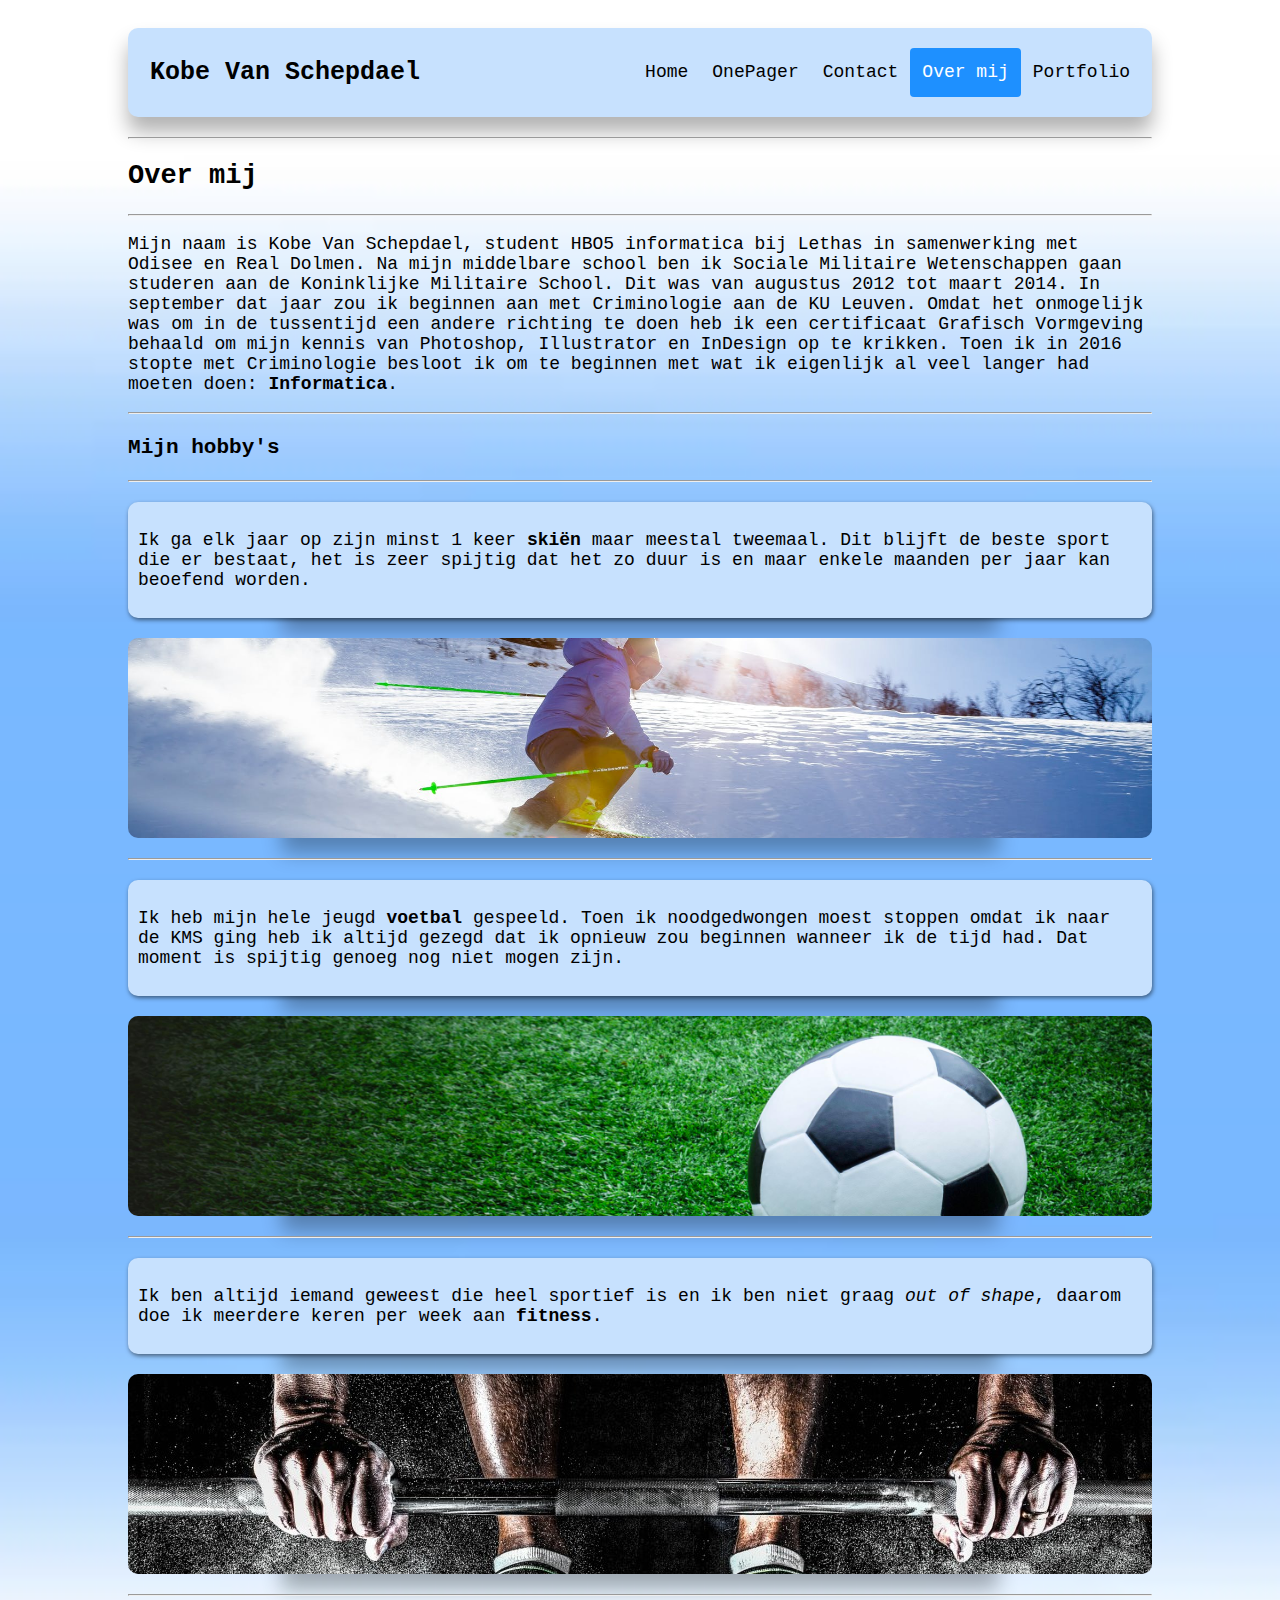
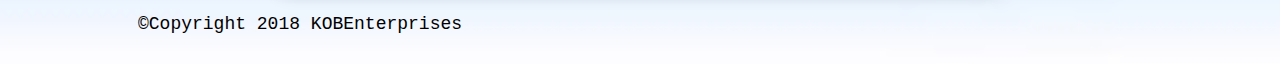
<file: Website/Index.html>
<!DOCTYPE HTML>
<html>
    <head>
    <meta charset="utf-8"/>
    <title>Kobe Van Schepdael</title>
    <link href="css/index.css" type="text/css" rel="stylesheet">
    <link href="css/header.css" type="text/css" rel="stylesheet"> 
    <style>
        body{
            background-image: url(images/testbg.jpg);
            background-size: cover;
        }
        #ski{
            background-image: url(images/ski.jpg);
        }
        #voetbal{
            background-image: url(images/voetbal.jpg);
        }
        #fitness{
            background-image: url(images/fitness.jpg);
        }
        
    </style>
    </head>
    <body>
    <header class="fixed">
  <a href="https://www.facebook.com/Guukboii" target="_blank" class="logo">Kobe Van Schepdael</a>
  <div class="header-right">
    <a href="web/home.html">Home</a>
    <a href="web/onepager.html">OnePager</a>
    <a href="web/contact.html">Contact</a>
    <a class="active" href="#about">Over mij</a>
    <a href="web/portfolio.html">Portfolio</a>
  </div>
</header>
        <hr>
    <main><article>
        <h2>Over mij</h2>
        <hr>
        <p>Mijn naam is Kobe Van Schepdael, student HBO5 informatica bij Lethas in samenwerking met Odisee en Real Dolmen. Na mijn middelbare school ben ik Sociale Militaire Wetenschappen gaan studeren aan de Koninklijke Militaire School. Dit was van augustus 2012 tot maart 2014. In september dat jaar zou ik beginnen aan met Criminologie aan de KU Leuven. Omdat het onmogelijk was om in de tussentijd een andere richting te doen heb ik een certificaat Grafisch Vormgeving behaald om mijn kennis van Photoshop, Illustrator en InDesign op te krikken. Toen ik in 2016 stopte met Criminologie besloot ik om te beginnen met wat ik eigenlijk al veel langer had moeten doen: <b>Informatica</b>.</p>   
        <hr>
        <h3>Mijn hobby's</h3>
        <hr>
        <div id="text"><p>Ik ga elk jaar op zijn minst 1 keer <b>skiën</b> maar meestal tweemaal. Dit blijft de beste sport die er bestaat, het is zeer spijtig dat het zo duur is en maar enkele maanden per jaar kan beoefend worden. </p>
        </div>
        <div id="ski"></div>
        <hr>
        <div id="text"><p>Ik heb mijn hele jeugd <b>voetbal</b> gespeeld. Toen ik noodgedwongen moest stoppen omdat ik naar de KMS ging heb ik altijd gezegd dat ik opnieuw zou beginnen wanneer ik de tijd had. Dat moment is spijtig genoeg nog niet mogen zijn.</p></div>
        <div id="voetbal"></div>
        <hr>
        <div id="text"><p>Ik ben altijd iemand geweest die heel sportief is en ik ben niet graag <i>out of shape</i>, daarom doe ik meerdere keren per week aan <b>fitness</b>.</p></div>
        <div id="fitness"></div>
        <hr>
      </article>
    </main>

    <footer>
      <p>©Copyright 2018 KOBEnterprises</p>
    </footer>
    </body>
</html>
</file>
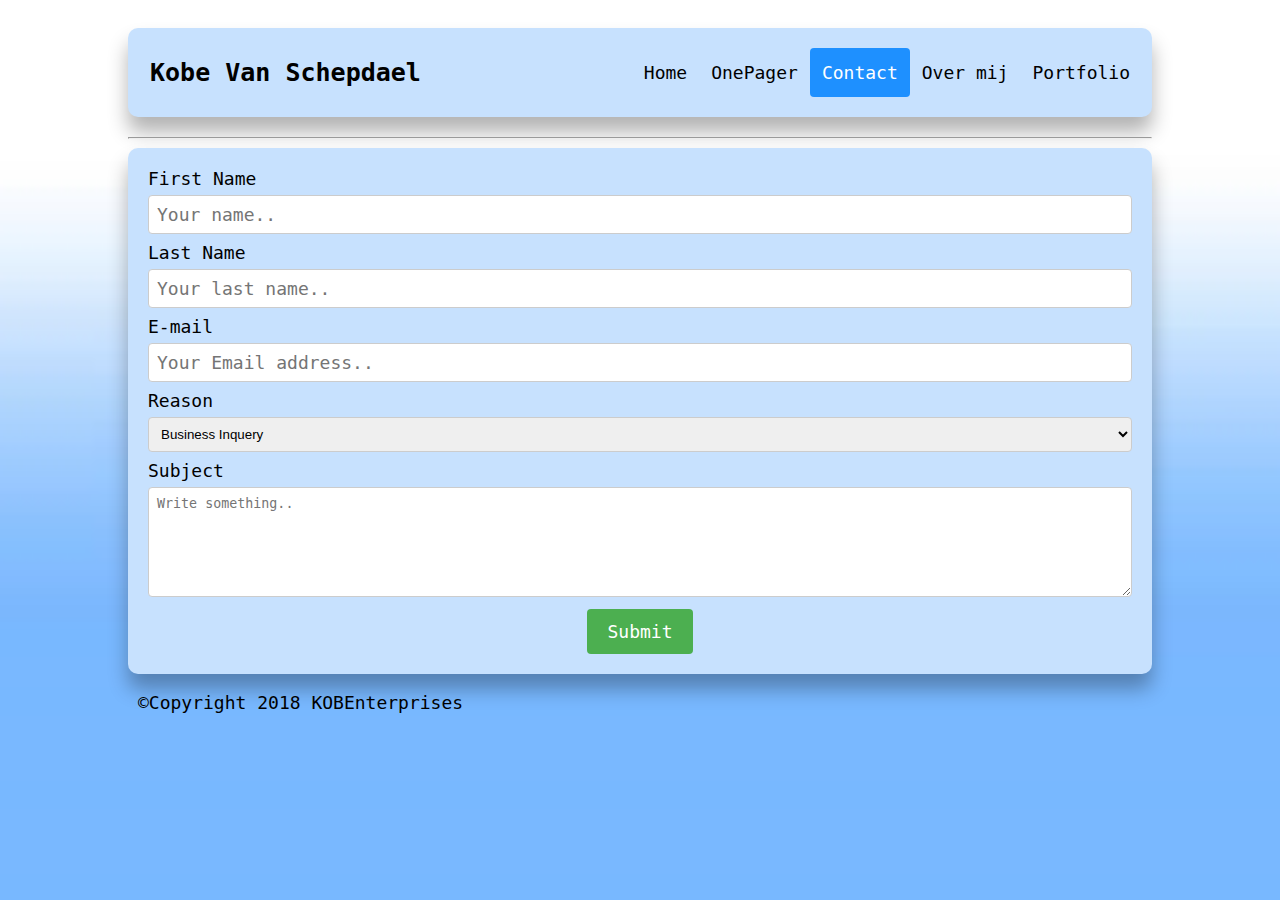
<file: Website/web/contact.html>
<!DOCTYPE HTML>
<html>
    <head>
    <meta charset="utf-8"/>
    <title>Kobe Van Schepdael</title>
    <link href="../css/index.css" type="text/css" rel="stylesheet">
    <link href="../css/header.css" type="text/css" rel="stylesheet">
    <link href="../css/contact.css" type="text/css" rel="stylesheet"> 
    <script src=../js/jQuery3.3.1.js></script>
    <script src=../js/submit.js></script>
    <style>
        body{
            background-image: url(../images/testbg.jpg);
            background-size: cover;
        }     
    </style>
    </head>
    <body>
    <header>
  <a href="https://www.facebook.com/Guukboii" target="_blank" class="logo">Kobe Van Schepdael</a>
  <div class="header-right">
    <a href="../web/home.html">Home</a>
    <a href="../web/onepager.html">OnePager</a>
    <a class="active" href="#contact">Contact</a>
    <a href="../Index.html">Over mij</a>
    <a href="portfolio.html">Portfolio</a>
  </div>
    </header>
        <hr>
<article>
        <div class="container">
  <form target="frame">

    <label for="first_name">First Name</label>
    <input type="text" id="fname" name="firstname" placeholder="Your name..">

    <label for="last_name">Last Name</label>
    <input type="text" id="lname" name="lastname" placeholder="Your last name..">
      
    <label for="email">E-mail</label>
    <input type="email" id="email" name="email" placeholder="Your Email address..">

    <label for="Reason">Reason</label>
    <select id="reason" name="reason">
      <option value="Business">Business Inquery</option>
      <option value="Casual">Casual Question</option>
      <option value="Other">Other</option>
    </select>

    <label for="subject">Subject</label>
    <textarea id="subject" name="subject" placeholder="Write something.." style="height:110px"></textarea>
    
    <center><input id="submit" type="submit" value="Submit"></center>

  </form>
</div>
</article>
<iframe name="frame"></iframe>
    <footer>
      <p>©Copyright 2018 KOBEnterprises</p>
    </footer>
    </body>
</html>
</file>
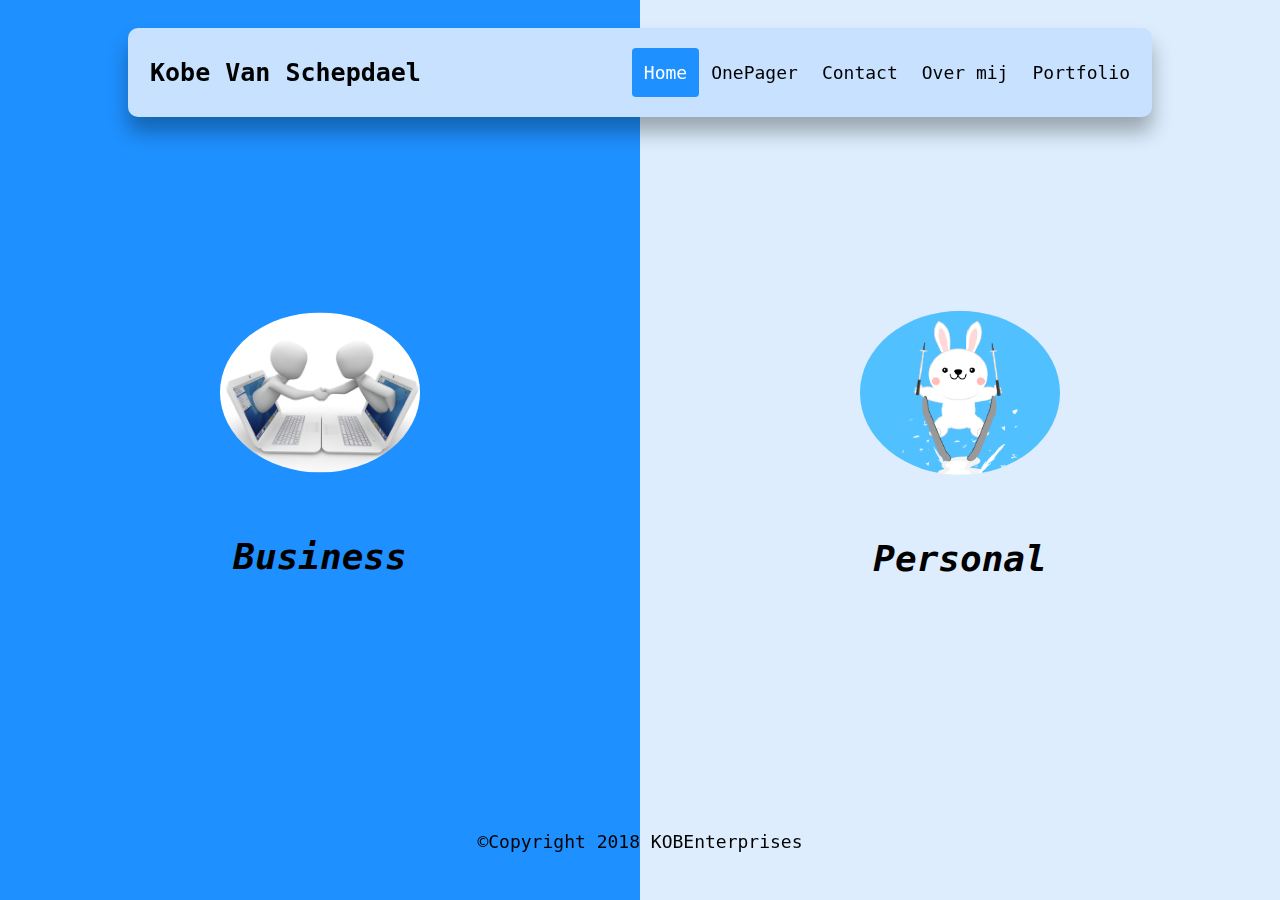
<file: Website/web/home.html>
<!DOCTYPE HTML>
<html>
    <head>
    <meta charset="utf-8"/>
    <title>Kobe Van Schepdael</title>
    <link href="../css/header.css" type="text/css" rel="stylesheet">
    <link href="../css/home.css" type="text/css" rel="stylesheet">
    <link href="../css/index.css" type="text/css" rel="stylesheet">
    <style>
            background-color: white;
        }
        footer{
            position: absolute;
            right: 0;
            bottom: 0;
            left: 0;
            padding: 1rem;
            background-color: 
        }
    </style>
    </head>
    <body>
    
<header>
  <a href="https://www.facebook.com/Guukboii" target="_blank" class="logo">Kobe Van Schepdael</a>
  <div class="header-right">
    <a class="active" href="#home">Home</a>
    <a href="onepager.html">OnePager</a>
    <a href="contact.html">Contact</a>
    <a href="../Index.html">Over mij</a>
    <a href="portfolio.html">Portfolio</a>
  </div>
</header>
<div class="split left">
  <div class="centered">
    <a href="portfolio.html"><img id="img" src="../images/business2.jpg" alt="rd"></a>
    <h2><b><i>Business</i></b></h2>
  </div>
</div>

<div class="split right">
  <div class="centered">
      <a href="../Index.html"><img id="img" src="../images/ski2.jpg" alt="shirt"></a>
    <h2><b><i>Personal</i></b></h2>
  </div>
</div>
<footer>
      <p>©Copyright 2018 KOBEnterprises</p>
</footer>
    </body>
</html>
</file>
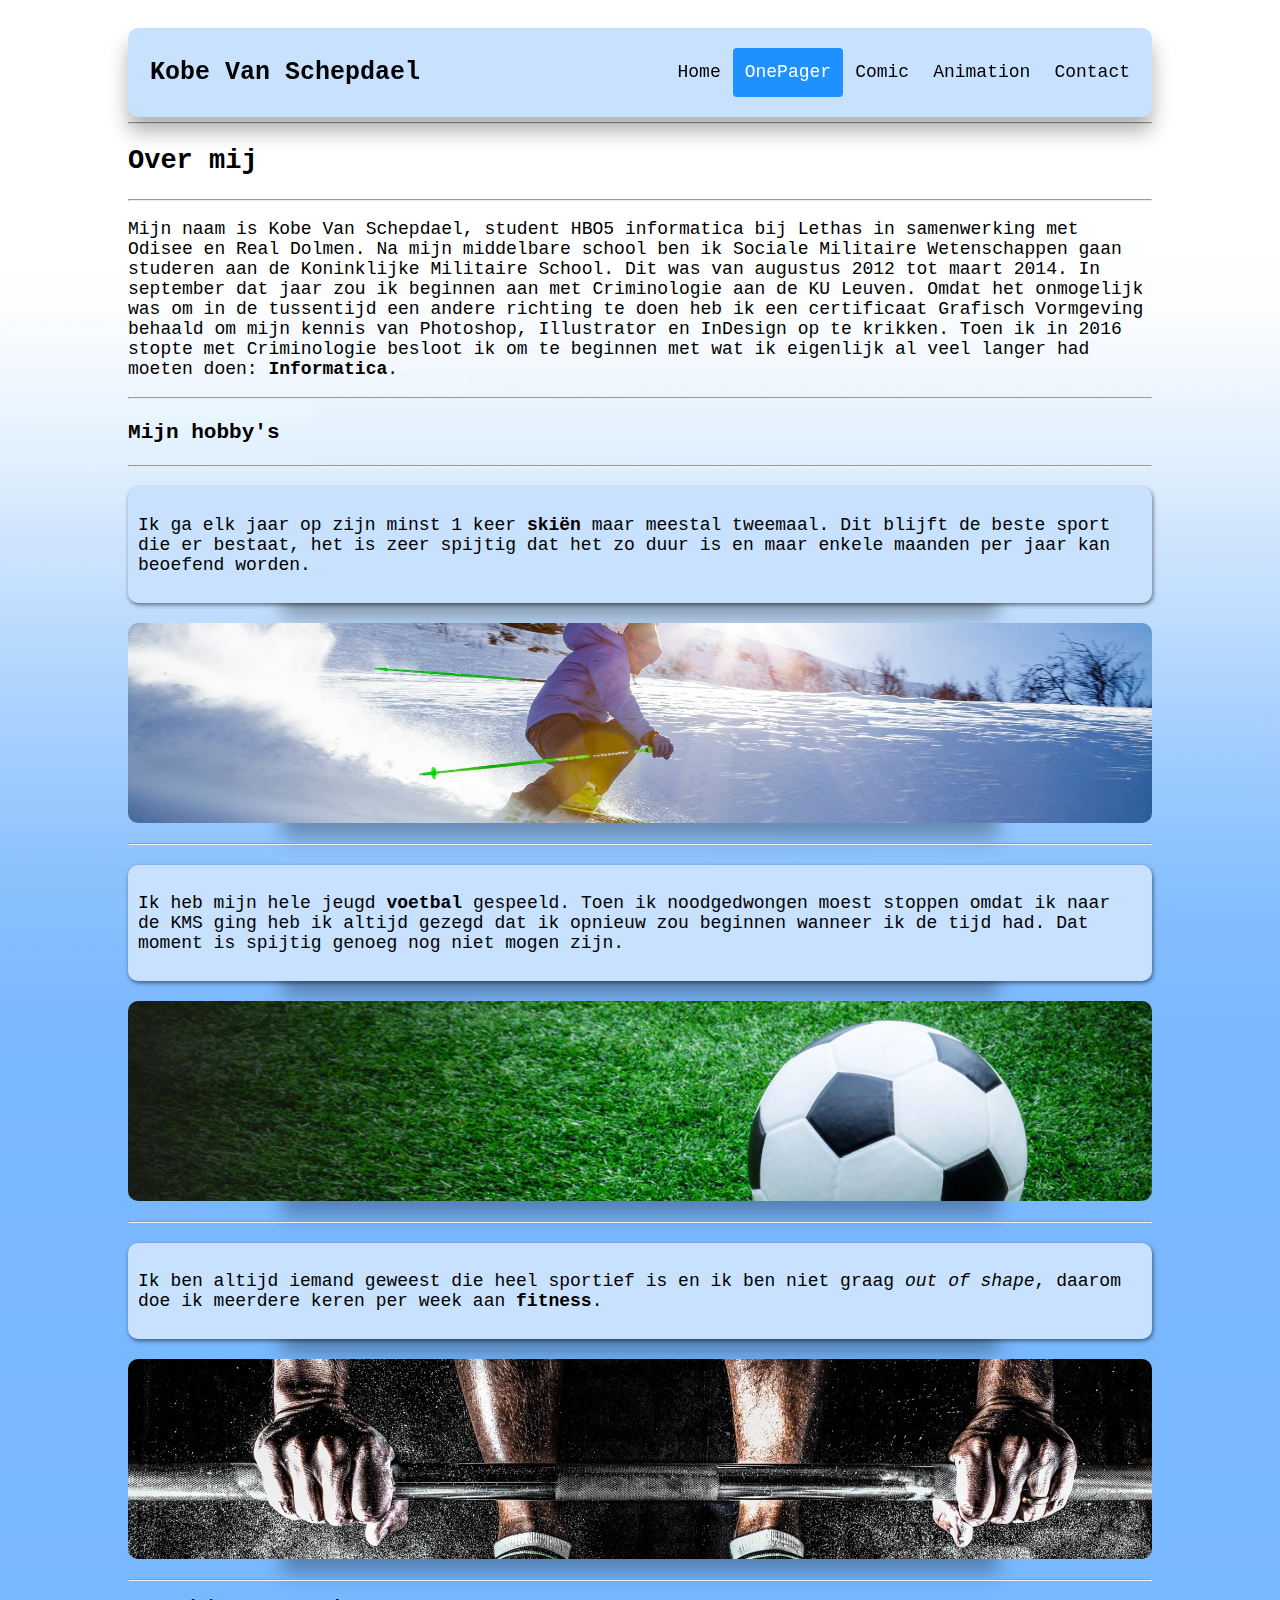
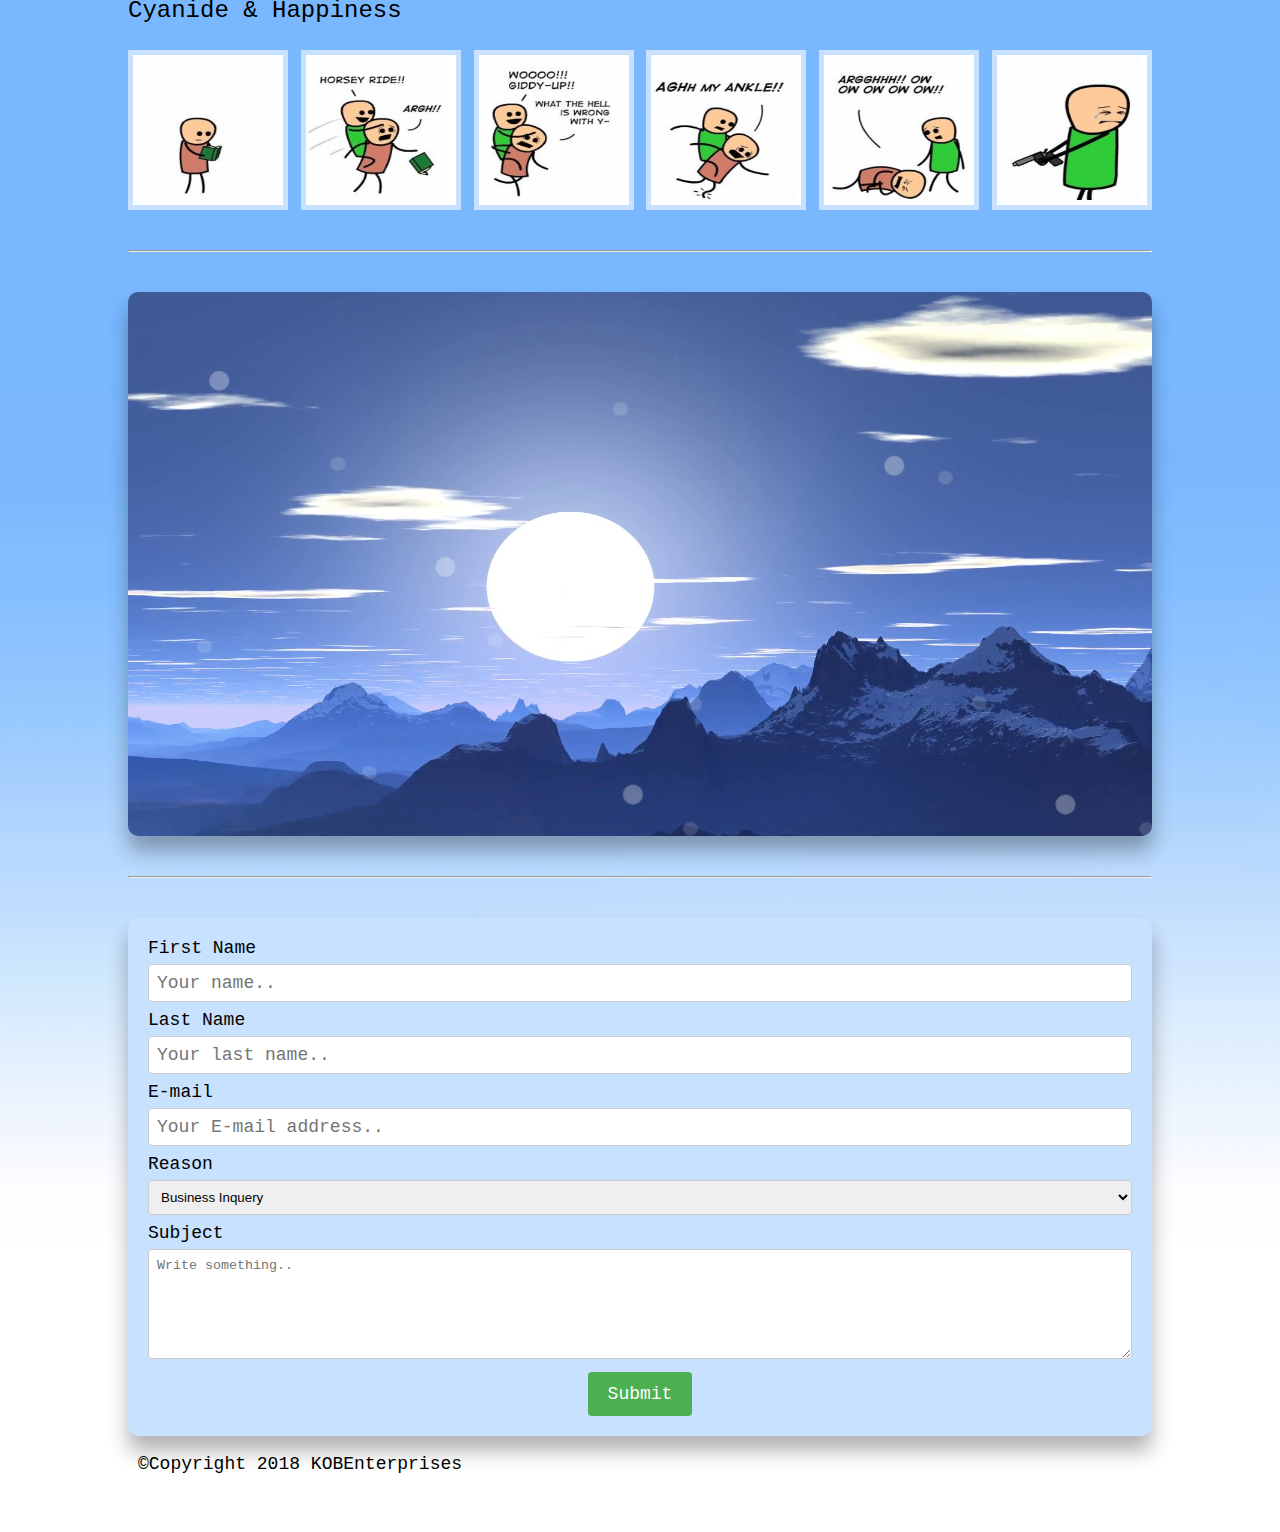
<file: Website/web/onepager.html>
<!DOCTYPE HTML>
<html>
    <head>
    <meta charset="utf-8"/>
    <title>Kobe Van Schepdael</title>
    <link href="../css/index.css" type="text/css" rel="stylesheet">
    <link href="../css/header.css" type="text/css" rel="stylesheet"> 
    <link href="../css/contact.css" type="text/css" rel="stylesheet">
    <link href="../css/onepager.css" type="text/css" rel="stylesheet">
    <link href="../css/style.css" type="text/css" rel="stylesheet">
    <script src=../js/jQuery3.3.1.js></script>
    <script src=../js/submit.js></script>
    <style>
        body{
            background-image: url(../images/testbg.jpg);
            background-size: cover;
        }
        #ski{
            background-image: url(../images/ski.jpg);
        }
        #voetbal{
            background-image: url(../images/voetbal.jpg);
        }
        #fitness{
            background-image: url(../images/fitness.jpg);
        }
        
    </style>
    </head>
    <body id="uptop">
    <header class="fixed">
  <a href="https://www.facebook.com/Guukboii" target="_blank" class="logo">Kobe Van Schepdael</a>
  <div class="header-right">
    <a href="home.html">Home</a>
    <a class="active" href="#uptop">OnePager</a>
    <a href="#cyh">Comic</a>
    <a href="#anim">Animation</a>
    <a href="#contactform">Contact</a>
    
  </div>
</header>
        
<main>
    <div>
    </div>
    <article>
        <hr>
        <h2>Over mij</h2>
        <hr>
        <p>Mijn naam is Kobe Van Schepdael, student HBO5 informatica bij Lethas in samenwerking met Odisee en Real Dolmen. Na mijn middelbare school ben ik Sociale Militaire Wetenschappen gaan studeren aan de Koninklijke Militaire School. Dit was van augustus 2012 tot maart 2014. In september dat jaar zou ik beginnen aan met Criminologie aan de KU Leuven. Omdat het onmogelijk was om in de tussentijd een andere richting te doen heb ik een certificaat Grafisch Vormgeving behaald om mijn kennis van Photoshop, Illustrator en InDesign op te krikken. Toen ik in 2016 stopte met Criminologie besloot ik om te beginnen met wat ik eigenlijk al veel langer had moeten doen: <b>Informatica</b>.</p>   
        <hr>
        <h3>Mijn hobby's</h3>
        <hr>
        <div id="text"><p>Ik ga elk jaar op zijn minst 1 keer <b>skiën</b> maar meestal tweemaal. Dit blijft de beste sport die er bestaat, het is zeer spijtig dat het zo duur is en maar enkele maanden per jaar kan beoefend worden. </p>
        </div>
        <div id="ski"></div>
        <hr>
        <div id="text"><p>Ik heb mijn hele jeugd <b>voetbal</b> gespeeld. Toen ik noodgedwongen moest stoppen omdat ik naar de KMS ging heb ik altijd gezegd dat ik opnieuw zou beginnen wanneer ik de tijd had. Dat moment is spijtig genoeg nog niet mogen zijn.</p></div>
        <div id="voetbal"></div>
        <hr>
        <div id="text"><p>Ik ben altijd iemand geweest die heel sportief is en ik ben niet graag <i>out of shape</i>, daarom doe ik meerdere keren per week aan <b id="cyh">fitness</b>.</p></div>
        <div id="fitness"></div>
        <hr>
        <h1>Cyanide & Happiness</h1>
            <ul class="flex-container space">
                <li class="flex-item"><img src=../images/cyh/1.jpg></li>
                <li class="flex-item"><img src=../images/cyh/2.jpg></li>
                <li class="flex-item"><img src=../images/cyh/3.jpg></li>
                <li class="flex-item"><img src=../images/cyh/4.jpg></li>
                <li class="flex-item"><img src=../images/cyh/5.jpg></li>
                <li class="flex-item"><img src=../images/cyh/6.jpg></li>
            </ul>
        <hr  id="anim">
<div class="anim">
	<div class="birdcontainerone">
		<div class="birdone"></div>
	</div>
	
	<div class="birdcontainertwo">
		<div class="birdtwo"></div>
	</div>
	
	<div class="birdcontainerthree">
		<div class="birdthree"></div>
	</div>
	
	<div class="birdcontainerfour">
		<div class="birdfour"></div>
	</div>
	    <div class="snow">
        <svg xmlns="http://www.w3.org/2000/svg" viewBox="0 0 1024 1536" preserveAspectRatio="xMidYMax slice">
		    <g fill="#FFF" fill-opacity=".15" transform="translate(55 42)">
			   <g id="snow-bottom-layer">
				  <ellipse cx="6" cy="1009.5" rx="6" ry="5.5"/>
				  <ellipse cx="138" cy="1110.5" rx="6" ry="5.5"/>
				  <ellipse cx="398" cy="1055.5" rx="6" ry="5.5"/>
				  <ellipse cx="719" cy="1284.5" rx="6" ry="5.5"/>
				  <ellipse cx="760" cy="1155.5" rx="6" ry="5.5"/>
				  <ellipse cx="635" cy="1459.5" rx="6" ry="5.5"/>
				  <ellipse cx="478" cy="1335.5" rx="6" ry="5.5"/>
				  <ellipse cx="322" cy="1414.5" rx="6" ry="5.5"/>
				  <ellipse cx="247" cy="1234.5" rx="6" ry="5.5"/>
				  <ellipse cx="154" cy="1425.5" rx="6" ry="5.5"/>
				  <ellipse cx="731" cy="773.5" rx="6" ry="5.5"/>
				  <ellipse cx="599" cy="874.5" rx="6" ry="5.5"/>
				  <ellipse cx="339" cy="819.5" rx="6" ry="5.5"/>
				  <ellipse cx="239" cy="1004.5" rx="6" ry="5.5"/>
				  <ellipse cx="113" cy="863.5" rx="6" ry="5.5"/>
				  <ellipse cx="102" cy="1223.5" rx="6" ry="5.5"/>
				  <ellipse cx="395" cy="1155.5" rx="6" ry="5.5"/>
				  <ellipse cx="826" cy="943.5" rx="6" ry="5.5"/>
				  <ellipse cx="626" cy="1054.5" rx="6" ry="5.5"/>
				  <ellipse cx="887" cy="1366.5" rx="6" ry="5.5"/>
				  <ellipse cx="6" cy="241.5" rx="6" ry="5.5"/>
				  <ellipse cx="138" cy="342.5" rx="6" ry="5.5"/>
				  <ellipse cx="398" cy="287.5" rx="6" ry="5.5"/>
				  <ellipse cx="719" cy="516.5" rx="6" ry="5.5"/>
				  <ellipse cx="760" cy="387.5" rx="6" ry="5.5"/>
				  <ellipse cx="635" cy="691.5" rx="6" ry="5.5"/>
				  <ellipse cx="478" cy="567.5" rx="6" ry="5.5"/>
				  <ellipse cx="322" cy="646.5" rx="6" ry="5.5"/>
				  <ellipse cx="247" cy="466.5" rx="6" ry="5.5"/>
				  <ellipse cx="154" cy="657.5" rx="6" ry="5.5"/>
				  <ellipse cx="731" cy="5.5" rx="6" ry="5.5"/>
				  <ellipse cx="599" cy="106.5" rx="6" ry="5.5"/>
				  <ellipse cx="339" cy="51.5" rx="6" ry="5.5"/>
				  <ellipse cx="239" cy="236.5" rx="6" ry="5.5"/>
				  <ellipse cx="113" cy="95.5" rx="6" ry="5.5"/>
				  <ellipse cx="102" cy="455.5" rx="6" ry="5.5"/>
				  <ellipse cx="395" cy="387.5" rx="6" ry="5.5"/>
				  <ellipse cx="826" cy="175.5" rx="6" ry="5.5"/>
				  <ellipse cx="626" cy="286.5" rx="6" ry="5.5"/>
				  <ellipse cx="887" cy="598.5" rx="6" ry="5.5"/>
			   </g>
		    </g>
		    <g fill="#FFF" fill-opacity=".3" transform="translate(65 63)">
			   <g id="snow-top-layer">
				  <circle cx="8" cy="776" r="8"/>
				  <circle cx="189" cy="925" r="8"/>
				  <circle cx="548" cy="844" r="8"/>
				  <circle cx="685" cy="1115" r="8"/>
				  <circle cx="858" cy="909" r="8"/>
				  <circle cx="874" cy="1438" r="8" transform="rotate(180 874 1438)"/>
				  <circle cx="657" cy="1256" r="8" transform="rotate(180 657 1256)"/>
				  <circle cx="443" cy="1372" r="8" transform="rotate(180 443 1372)"/>
				  <circle cx="339" cy="1107" r="8" transform="rotate(180 339 1107)"/>
				  <circle cx="24" cy="1305" r="8" transform="rotate(180 24 1305)"/>
				  <circle cx="8" cy="8" r="8"/>
				  <circle cx="189" cy="157" r="8"/>
				  <circle cx="548" cy="76" r="8"/>
				  <circle cx="685" cy="347" r="8"/>
				  <circle cx="858" cy="141" r="8"/>
				  <circle cx="874" cy="670" r="8" transform="rotate(180 874 670)"/>
				  <circle cx="657" cy="488" r="8" transform="rotate(180 657 488)"/>
				  <circle cx="443" cy="604" r="8" transform="rotate(180 443 604)"/>
				  <circle cx="339" cy="339" r="8" transform="rotate(180 339 339)"/>
				  <circle cx="24" cy="537" r="8" transform="rotate(180 24 537)"/>
			   </g>
		    </g>
		</svg>
    </div>
</div>
        <hr id="contactform">
<div class="container">
  <form target="frame">

    <label for="fname">First Name</label>
    <input type="text" id="fname" name="firstname" placeholder="Your name..">

    <label for="lname">Last Name</label>
    <input type="text" id="lname" name="lastname" placeholder="Your last name..">
      
    <label for="email">E-mail</label>
    <input type="email" id="email" name="email" placeholder="Your E-mail address..">

    <label for="Reason">Reason</label>
    <select id="reason" name="reason">
      <option value="Business">Business Inquery</option>
      <option value="Casual">Casual Question</option>
      <option value="Other">Other</option>
    </select>

    <label for="subject">Subject</label>
    <textarea id="subject" name="subject" placeholder="Write something.." style="height:110px"></textarea>

    <center><input type="submit" value="Submit"></center>

  </form>
</div>
    </article>
    <iframe name="frame"></iframe>
</main>
    <footer>
      <p>©Copyright 2018 KOBEnterprises</p>
    </footer>
    </body>
</html>
</file>
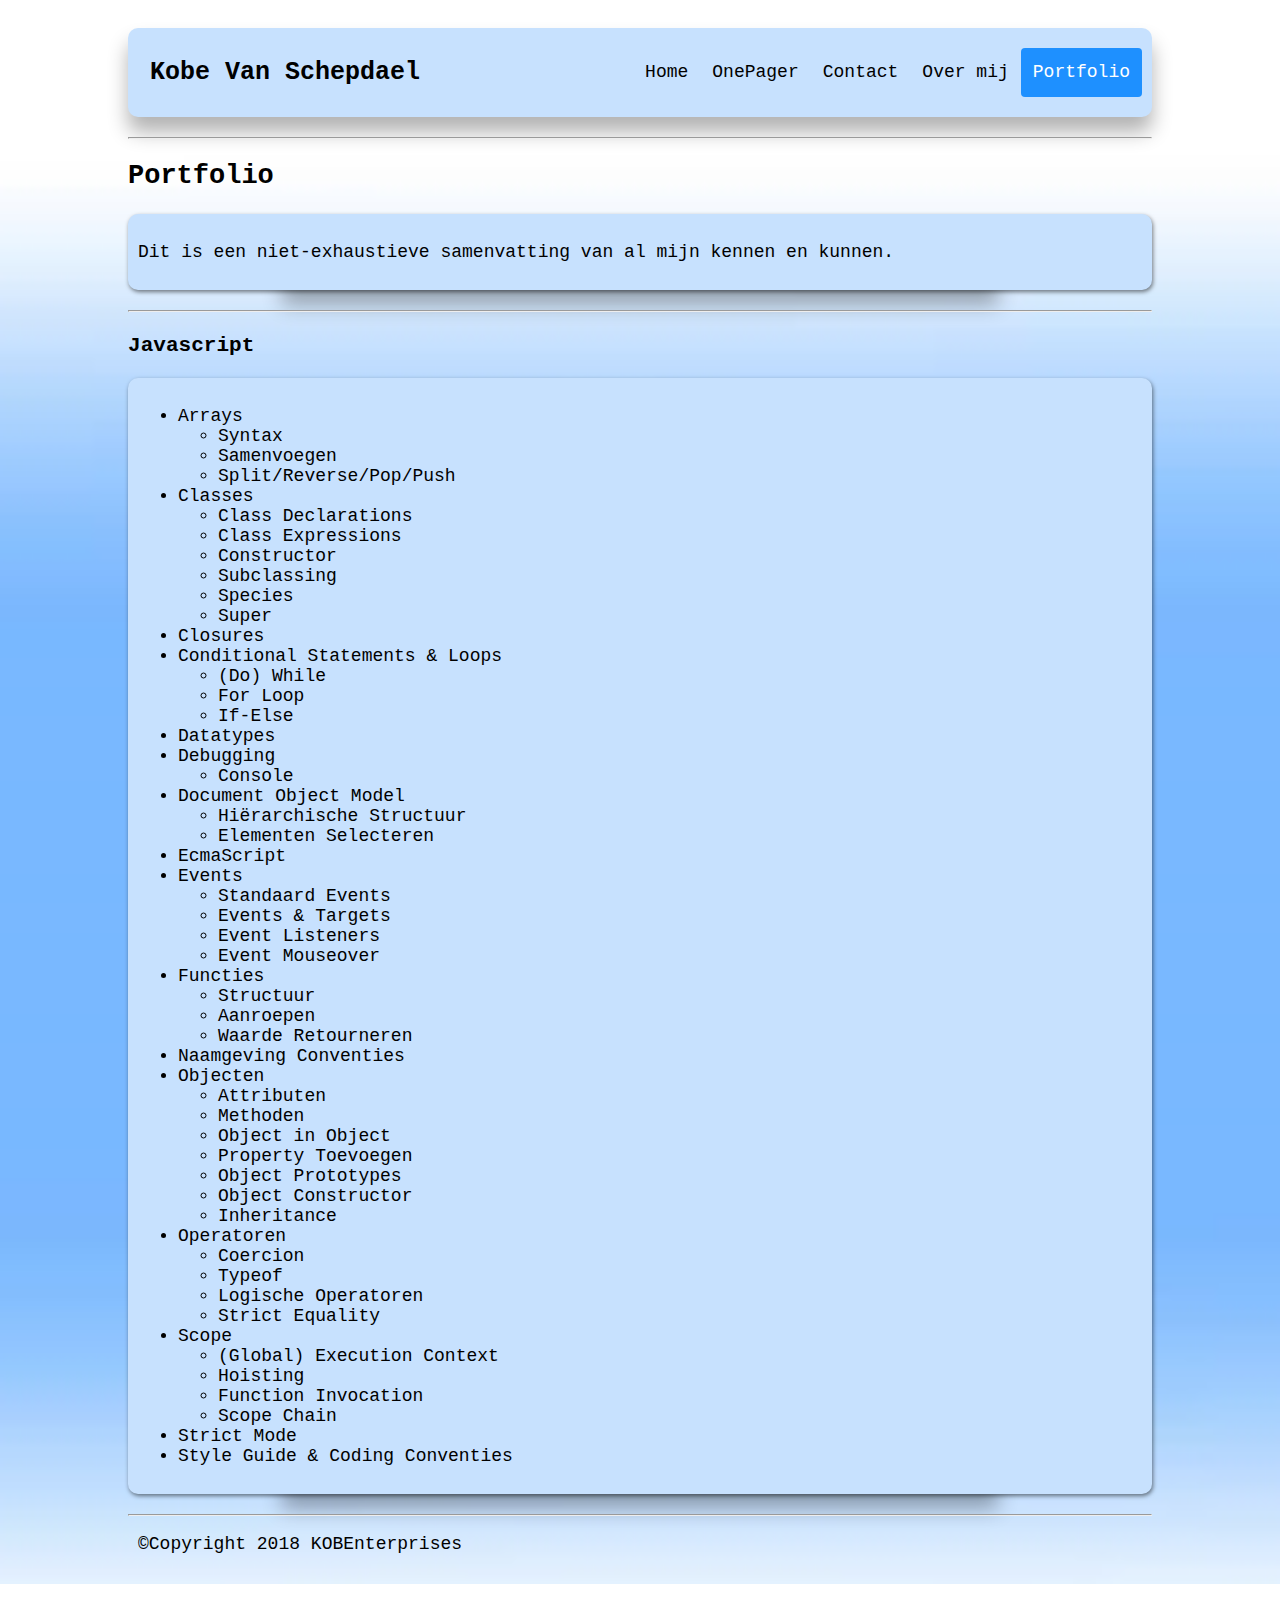
<file: Website/web/portfolio.html>
<!DOCTYPE HTML>
<html>

<head>
    <meta charset="utf-8" />
    <title>Kobe Van Schepdael</title>
    <link href="../css/index.css" type="text/css" rel="stylesheet">
    <link href="../css/header.css" type="text/css" rel="stylesheet">
    <style>
        body {
            background-image: url(../images/testbg.jpg);
            background-size: cover;
        }

    </style>
</head>

<body>
    <header class="fixed">
        <a href="https://www.facebook.com/Guukboii" target="_blank" class="logo">Kobe Van Schepdael</a>
        <div class="header-right">
            <a href="home.html">Home</a>
            <a href="onepager.html">OnePager</a>
            <a href="contact.html">Contact</a>
            <a href="../Index.html">Over mij</a>
            <a class="active" href="#portfolio">Portfolio</a>
        </div>
    </header>
    <hr>
    <main>
        <article>
            <h2>Portfolio</h2>
            <div id="text">
                <p>Dit is een niet-exhaustieve samenvatting van al mijn kennen en kunnen.</p>
            </div>
            <hr>
            <h3>Javascript</h3>
            <div id="text">
                <ul>
                    <li>Arrays</li>
                    <ul>
                        <li>Syntax</li>
                        <li>Samenvoegen</li>
                        <li>Split/Reverse/Pop/Push</li>
                    </ul>
                    <li>Classes</li>
                    <ul>
                        <li>Class Declarations</li>
                        <li>Class Expressions</li>
                        <li>Constructor</li>
                        <li>Subclassing</li>
                        <li>Species</li>
                        <li>Super</li>
                    </ul>
                    <li>Closures</li>
                    <li>Conditional Statements & Loops</li>
                    <ul>
                        <li>(Do) While</li>
                        <li>For Loop</li>
                        <li>If-Else</li>
                    </ul>
                    <li>Datatypes</li>
                    <li>Debugging</li>
                    <ul>
                        <li>Console</li>
                    </ul>
                    <li>Document Object Model</li>
                    <ul>
                        <li>Hiërarchische Structuur</li>
                        <li>Elementen Selecteren</li>
                    </ul>
                    <li>EcmaScript</li>
                    <li>Events</li>
                    <ul>
                        <li>Standaard Events</li>
                        <li>Events & Targets</li>
                        <li>Event Listeners</li>
                        <li>Event Mouseover</li>
                    </ul>
                    <li>Functies</li>
                    <ul>
                        <li>Structuur</li>
                        <li>Aanroepen</li>
                        <li>Waarde Retourneren</li>
                    </ul>
                    <li>Naamgeving Conventies</li>
                    <li>Objecten</li>
                    <ul>
                        <li>Attributen</li>
                        <li>Methoden</li>
                        <li>Object in Object</li>
                        <li>Property Toevoegen</li>
                        <li>Object Prototypes</li>
                        <li>Object Constructor</li>
                        <li>Inheritance</li>
                    </ul>
                    <li>Operatoren</li>
                    <ul>
                        <li>Coercion</li>
                        <li>Typeof</li>
                        <li>Logische Operatoren</li>
                        <li>Strict Equality</li>
                    </ul>
                    <li>Scope</li>
                    <ul>
                        <li>(Global) Execution Context</li>
                        <li>Hoisting</li>
                        <li>Function Invocation</li>
                        <li>Scope Chain</li>
                    </ul>
                    <li>Strict Mode</li>
                    <li>Style Guide & Coding Conventies</li>
                </ul>
            </div>
            <hr>
        </article>
    </main>

    <footer>
        <p>©Copyright 2018 KOBEnterprises</p>
    </footer>
</body>

</html>
</file>
<file: Website/css/index.css>
body {
  margin-right: auto;
  margin-left:  auto;
  max-width: auto;
  padding-top: 20px;
  padding-right: 10%;
  padding-left:  10%;
  font: 18px monospace, sans-serif;
}

#ski{
    position: relative;
    background-size: cover;
    background-position: center;
    width:auto;
    height: 200px;
    margin-bottom: 20px;
    border-radius: 10px;
}

#ski::after {
    content: '';
    position: absolute;
    z-index: -1;
    box-shadow: 0 15px 20px rgba(0, 0, 0, 0.3);
    width: 70%; 
    left: 15%;
    height: 50px;
    bottom: 0;
}
            
#voetbal{
    position: relative;
    background-size: cover;
    width:auto;
    height: 200px;
    margin-bottom: 20px;
    border-radius: 10px;
}

#voetbal::after {
    content: '';
    position: absolute;
    z-index: -1;
    box-shadow: 0 15px 20px rgba(0, 0, 0, 0.3); 
    width: 70%; 
    left: 15%;
    height: 50px;
    bottom: 0;
}
           
#fitness{
    position: relative;
    background-size: cover;
    background-position: center;
    width:auto;
    height: 200px;
    margin-bottom: 20px;
    border-radius: 10px;
}

#fitness::after {
    content: '';
    position: absolute;
    z-index: -1;
    box-shadow: 0 15px 20px rgba(0, 0, 0, 0.3); 
    width: 70%; 
    left: 15%;
    height: 50px;
    bottom: 0;
}

#text {
    position: relative;
    box-shadow: 1px 2px 4px rgba(0, 0, 0, .5);
    padding: 10px;
    background-color: #C7E1FE;
    margin-top: 20px;
    margin-bottom: 20px;
    border-radius: 10px;
}

#text::after {
    content: '';
    position: absolute;
    z-index: -1;
    box-shadow: 0 15px 20px rgba(0, 0, 0, 0.3); 
    width: 70%; 
    left: 15%;
    height: 50px;
    bottom: 0;
}

p{
    font: 18px monospace, sans-serif;
}

footer{
    padding: 0px 10px;
    margin-bottom: 30px;
}
</file>
<file: Website/css/header.css>
header {
  overflow: hidden;
  background-color: #C7E1FE;
  padding: 20px 10px;
  font: 18px monospace, sans-serif;
  margin-bottom: 20px;
  border-radius: 10px;
  box-shadow: 0 15px 20px rgba(0, 0, 0, 0.3); 
}

header a {
  float: left;
  color: black;
  text-align: center;
  padding: 12px;
  text-decoration: none;
  font-size: 18px; 
  line-height: 25px;
  border-radius: 4px;
}

header a.logo {
  font-size: 25px;
  font-weight: bold;
}

header a:hover {
  background-color: #DDEDFD;
  color: black;
}

header a.active {
  background-color: dodgerblue;
  color: white;
    font
}

.header-right {
  float: right;
}

@media screen and (max-width: 500px) {
  header a {
    float: none;
    display: block;
    text-align: left;
  }
  .header-right {
    float: none;
  }
</file>
<file: Website/css/contact.css>
input[type=text],
select,
textarea {
    width: 100%;
    padding: 8px;
    border: 1px solid #ccc;
    border-radius: 4px;
    box-sizing: border-box;
    margin-top: 6px;
    margin-bottom: 8px;
    resize: vertical
}

input[type=email] {
    width: 100%;
    padding: 8px;
    border: 1px solid #ccc;
    border-radius: 4px;
    box-sizing: border-box;
    margin-top: 6px;
    margin-bottom: 8px;
    resize: vertical
}

input[type=submit] {
    background-color: #4CAF50;
    color: white;
    padding: 12px 20px;
    border: none;
    border-radius: 4px;
    cursor: pointer;
}

input[type=submit]:hover {
    background-color: #45a049;
}

.container {
    border-radius: 10px;
    background-color: #C7E1FE;
    padding: 20px;
    box-shadow: 0 15px 20px rgba(0, 0, 0, 0.3);
}

label {
    font: 18px monospace, sans-serif;
}

input {
    font: 18px monospace, sans-serif;
}

iframe {
    display: none;
}

.submit {
    width: auto;
    text-align: center;
    vertical-align: middle;
    line-height: 100px;
    font-size:  24px;
}
</file>
<file: Website/css/home.css>
header{
    background-color: #C7E1FE;
}

.split {
  height: 100%;
  width: 50%;
  position: fixed;
  z-index: -1;
  top: 0;
  overflow-x: hidden;
  padding-top: 20px;
  
}

.left {
  left: 0;
  background-color: dodgerblue;
}

.right {
  right: 0;
  background-color: #DDEDFD;
}

.centered {
  position: absolute;
  top: 50%;
  left: 50%;
  transform: translate(-50%, -50%);
  text-align: center;
  
}

.centered img {
  width: 200px;
  border-radius: 50%;
}

#img{
    transition: all .2s ease-in-out;
    margin-bottom: 30px;
}
#img:hover{
    transform: scale(1.2);
}

footer{
  position: absolute;
  right: 0;
  bottom: 0;
  left: 0;
  padding: 1rem;
  text-align: center;
        }
h2 {
    font: 36px monospace, sans-serif;
}
</file>
<file: Website/css/onepager.css>
html{
    scroll-behavior: smooth;
}

.container{
    margin-top: 40px;
}

main{
    padding-top: 8.3%;
}

.fixed{
    position:fixed;
    right: 10%;
    left: 10%;
    z-index:5;
}

h1{
    font: 24px monospace, sans-serif;
}


.anim {
    margin-bottom: 40px;
    margin-top: 40px;
    border-radius: 10px;
    box-shadow: 0 15px 20px rgba(0, 0, 0, 0.3); 
	z-index: 1;
	position: relative;
	overflow: hidden;
	display: flex;
	align-items: center;
	justify-content: center;
	min-height: 480px;
	background: url(../images/bluebg.jpg);
	background-blend-mode: soft-light;
	background-size: cover;
	background-position: center center;
	padding: 2rem;
}

.birdone {
	background-image: url(https://s3-us-west-2.amazonaws.com/s.cdpn.io/174479/bird-cells.svg);
	background-size: auto 100%;
	width: 88px;
	height: 125px;
	will-change: background-position;
	animation-name: fly-cycle;
	animation-timing-function: steps(10);
	animation-iteration-count: infinite;
    animation-duration: 1s;
    animation-delay: -0.5s;

}

.birdtwo{
    background-image: url(https://s3-us-west-2.amazonaws.com/s.cdpn.io/174479/bird-cells.svg);
	background-size: auto 100%;
	width: 88px;
	height: 125px;
	will-change: background-position;
	animation-name: fly-cycle;
	animation-timing-function: steps(10);
	animation-iteration-count: infinite;
    animation-duration: 0.9s;
    animation-delay: -0.75s

}

.birdthree {
	background-image: url(https://s3-us-west-2.amazonaws.com/s.cdpn.io/174479/bird-cells.svg);
	background-size: auto 100%;
	width: 88px;
	height: 125px;
	will-change: background-position;
	animation-name: fly-cycle;
	animation-timing-function: steps(10);
	animation-iteration-count: infinite;
    animation-duration: 1.25s;
    animation-delay: -0.25s;
}

.birdfour{
    background-image: url(https://s3-us-west-2.amazonaws.com/s.cdpn.io/174479/bird-cells.svg);
	background-size: auto 100%;
	width: 88px;
	height: 125px;
	will-change: background-position;
	animation-name: fly-cycle;
	animation-timing-function: steps(10);
	animation-iteration-count: infinite;
    animation-duration: 1.1s;
    animation-delay: -0.5s;

}

.birdcontainerone {
	position: absolute;
	top: 20%;
	left: -10%;
	transform: scale(0) translateX(-10vw);
	will-change: transform;
	
	animation-name: fly-right-one;
	animation-timing-function: linear;
	animation-iteration-count: infinite;
    animation-duration: 15s;
    animation-delay: 0;
}

.birdcontainertwo {
	position: absolute;
	top: 20%;
	left: -10%;
	transform: scale(0) translateX(-10vw);
	will-change: transform;
	
	animation-name: fly-right-one;
	animation-timing-function: linear;
	animation-iteration-count: infinite;
    animation-duration: 16s;
    animation-delay: 1s;
}

.birdcontainerthree {
	position: absolute;
	top: 5%;
	left: -10%;
	transform: scale(0) translateX(-10vw);
	will-change: transform;
	animation-name: fly-right-one;
	animation-timing-function: linear;
	animation-iteration-count: infinite;
    animation-duration: 14.6s;
    animation-delay: 9.5s;
}

.birdcontainerfour {
	position: absolute;
	top: 40%;
	left: -10%;
	transform: scale(0) translateX(-10vw);
	will-change: transform;
	animation-name: fly-right-one;
	animation-timing-function: linear;
	animation-iteration-count: infinite;
    animation-duration: 16s;
    animation-delay: 10.25s;
}

@keyframes fly-cycle {
	
	100% {
		background-position: -900px 0;
	}
	
}

@keyframes fly-right-one {
	
	0% {
		transform: scale(0.3) translateX(-10vw);
	}
	
	10% {
		transform: translateY(2vh) translateX(10vw) scale(0.4);
	}
	
	20% {
		transform: translateY(0vh) translateX(30vw) scale(0.5);
	}
	
	30% {
		transform: translateY(4vh) translateX(50vw) scale(0.6);
	}
	
	40% {
		transform: translateY(2vh) translateX(70vw) scale(0.6);
	}
	
	50% {
		transform: translateY(0vh) translateX(90vw) scale(0.6);
	}
	
	60% {
		transform: translateY(0vh) translateX(110vw) scale(0.6);
	}
	
	100% {
		transform: translateY(0vh) translateX(110vw) scale(0.6);
	}
	
}

@keyframes fly-right-two {
	
	0% {
		transform: translateY(-2vh) translateX(-10vw) scale(0.5);
	}
	
	10% {
		transform: translateY(0vh) translateX(10vw) scale(0.4);
	}
	
	20% {
		transform: translateY(-4vh) translateX(30vw) scale(0.6);
	}
	
	30% {
		transform: translateY(1vh) translateX(50vw) scale(0.45);
	}
	
	40% {
		transform: translateY(-2.5vh) translateX(70vw) scale(0.5);
	}
	
	50% {
		transform: translateY(0vh) translateX(90vw) scale(0.45);
	}
	
	51% {
		transform: translateY(0vh) translateX(110vw) scale(0.45);
	}
	
	100% {
		transform: translateY(0vh) translateX(110vw) scale(0.45);
	}
	
}

.snow {
	position: absolute;
	min-width: 100vw;
	min-height: 100vh;
	height: 100%;
	width: 100%;
	top: 0;
	left: 0;
}

.snow .svg {
	position: absolute;
	width: 100%;
	height: 100%;
}

#snow-top-layer {
	will-change: transform;
	transform: translateY(-768px);
	animation: fall 22.5s infinite linear;
}

#snow-bottom-layer {
	will-change: transform;
	transform: translateY(-768px);
	animation: fall 45s infinite linear;
}

@keyframes fall {
	
	100% {
		transform: translateY(0);
	}
	
}
</file>
<file: Website/css/style.css>
.flex-container {
    padding: 0;
    margin: 0;
    list-style: none;
    display: flex;
    margin-bottom: 40px;
}

.flex-item {
    background-color: #C7E1FE;
    padding: 5px;
    width: 150px;
    height: 150px;
    margin-top: 10px;
    
    
    line-height: 150px;
    color: white;
    font-weight: bold;
    font-size: 3em;
    text-align: center;
}

.flex-item img{
    width: 100%;
    height: 100%;
}
/*
flex-start (default): items are packed toward the start line
flex-end: items are packed toward to end line
center: items are centered along the line
space-between: items are evenly distributed in the line; first item is on the start line, last item on the end line
space-around: items are evenly distributed in the line with equal space around them. Note that visually the spaces aren't equal, since all the items have equal space on both sides. The first item will have one unit of space against the container edge, but two units of space between the next item because that next item has its own spacing that applies.
space-evenly: items are distributed so that the spacing between any two items (and the space to the edges) is equal.
*/
.space{
    justify-content: space-between;
}
/*
row (default): left to right in ltr; right to left in rtl
row-reverse: right to left in ltr; left to right in rtl
column: same as row but top to bottom
column-reverse: same as row-reverse but bottom to top
*/
.direction{
    flex-direction: column;
}

/*
nowrap (default): single-line which may cause the container to overflow
wrap: multi-lines, direction is defined by flex-direction
wrap-reverse: multi-lines, opposite to direction defined by flex-direction
*/
.wrap {
    flex-wrap: wrap-reverse;
}
/*
flex-start: cross-start margin edge of the items is placed on the cross-start line
flex-end: cross-end margin edge of the items is placed on the cross-end line
center: items are centered in the cross-axis
baseline: items are aligned such as their baselines align
stretch (default): stretch to fill the container (still respect min-width/max-width)
*/
.align{
    align-items: stretch;
}

.order {
    order:5;
}

.order-small {
    order:-5;
}

.grow-two{
    flex-grow: 2;
}

.align-self{
    align-self: flex-end;
}

/*
[ <'flex-grow'> <'flex-shrink'>? || <'flex-basis'> ]
*/
.shorthand{
    flex: 2 0 auto;
}
</file>
